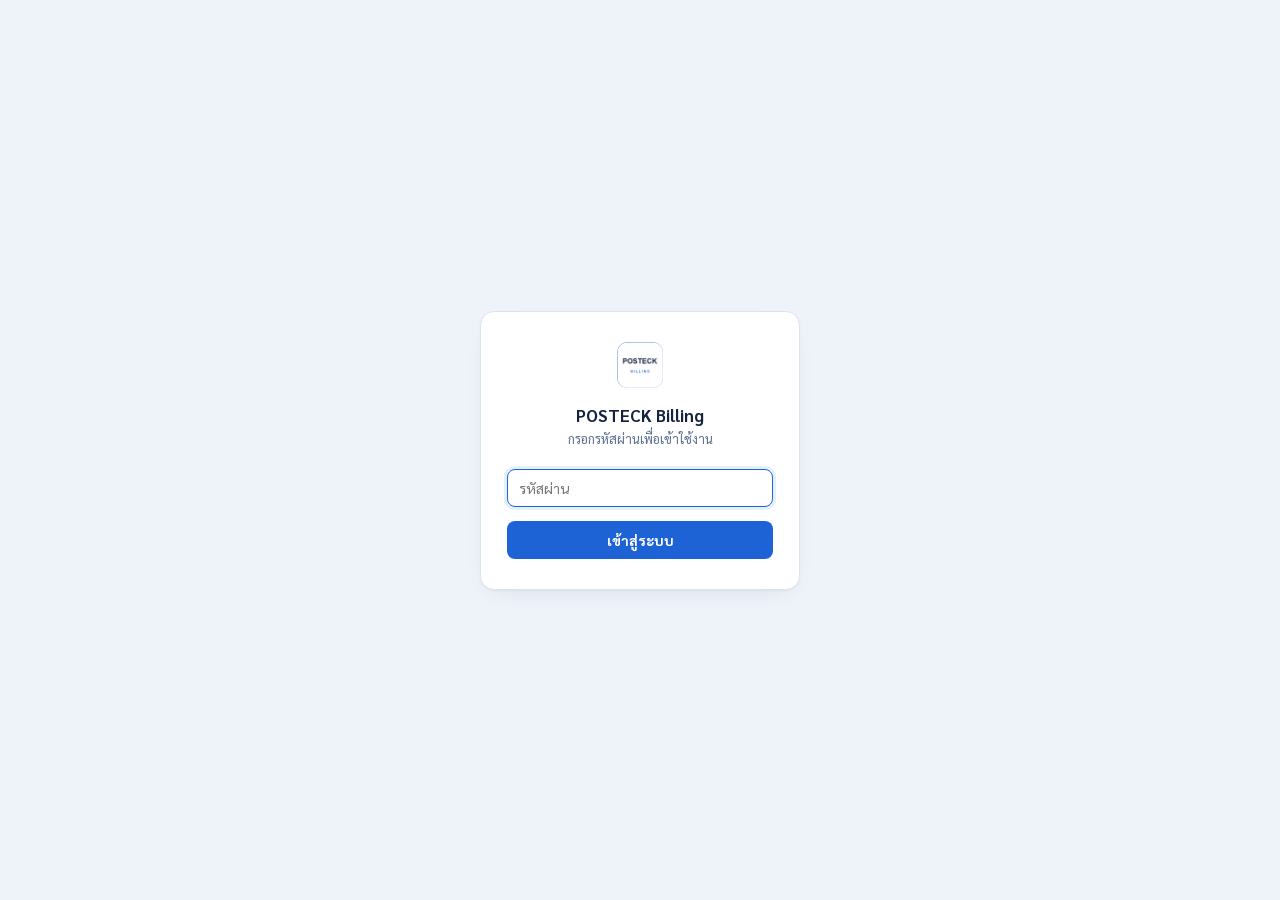
<file: index.html>
<!DOCTYPE html>
<html lang="th">
<head>
<meta charset="UTF-8">
<meta name="viewport" content="width=device-width, initial-scale=1">
<title>POSTECK Billing</title>
<link rel="icon" href="icon-192.png">
<link rel="apple-touch-icon" href="icon-192.png">
<link rel="manifest" href="manifest.json">
<meta name="theme-color" content="#1d63d6">
<meta name="apple-mobile-web-app-capable" content="yes">
<meta name="apple-mobile-web-app-title" content="POSTECK Billing">
<script>
  (function () {
    var saved = null;
    try { saved = localStorage.getItem('pt-billing-theme'); } catch (e) {}
    var theme = saved || ((window.matchMedia && window.matchMedia('(prefers-color-scheme: dark)').matches) ? 'dark' : 'light');
    document.documentElement.setAttribute('data-theme', theme);
  })();
</script>
<link rel="preconnect" href="https://fonts.googleapis.com">
<link rel="stylesheet" href="https://fonts.googleapis.com/css2?family=Sarabun:wght@400;500;600;700&display=swap">
<link rel="stylesheet" href="shared.css">
</head>
<body>

<div class="topbar">
  <div class="topbar-inner">
    <div class="logos">
      <img class="logo-img logo-supplies" src="logo-supplies.jpg" alt="Posteck Supplies Co., Ltd.">
      <img class="logo-img logo-prestressing" src="logo-prestressing.jpg" alt="Posteck Prestressing Co., Ltd.">
    </div>
    <div class="brand-divider"></div>
    <div class="brand-block">
      <span class="brand">POSTECK</span>
      <span class="brand-sub">BILLING</span>
    </div>
    <nav class="topnav">
      <a href="index.html" data-page="index">หน้าแรก</a>
      <a href="projects.html" data-page="projects">โครงการ</a>
      <a href="combo.html" data-page="combo">จัดทำเอกสารส่งมอบงาน</a>
      <a href="material.html" data-page="material">ค่าวัสดุ</a>
      <a href="stressing.html" data-page="stressing">ค่าแรง</a>
      <a href="stud.html" data-page="stud">สตัท</a>
      <a href="history.html" data-page="history">ประวัติ</a>
      <button type="button" class="icon-btn" id="themeToggle" aria-label="สลับโหมดมืด/สว่าง">🌙</button>
      <button type="button" class="icon-btn" id="logoutBtn" aria-label="ออกจากระบบ" title="ออกจากระบบ">⏻</button>
    </nav>
  </div>
</div>

<div class="page">
  <div class="eyebrow">ระบบออกเอกสาร</div>
  <h1>เลือกประเภทใบส่งมอบงาน</h1>
  <p class="subtitle">กรอกข้อมูลครั้งเดียว ระบบคำนวณเลขที่เอกสารและยอดสะสมให้อัตโนมัติ แล้วออกไฟล์ PDF พร้อมพิมพ์ทันที</p>

  <div class="tiles">
    <a class="tile" href="projects.html">
      <div class="tile-icon">＋</div>
      <div class="tile-title">เปิดโครงการ</div>
      <div class="tile-desc">ลงทะเบียนชื่อโครงการและเลขที่โครงการ</div>
      <div class="tile-co">ทำก่อนออกเอกสารครั้งแรกของโครงการ</div>
    </a>
    <a class="tile" href="combo.html">
      <div class="tile-icon">⧉</div>
      <div class="tile-title">จัดทำเอกสารส่งมอบงาน</div>
      <div class="tile-desc">กรอกโครงการ/อาคาร/ชั้นครั้งเดียว ออกค่าวัสดุ ค่าแรง (และสตัท) พร้อมกัน</div>
      <div class="tile-co">Posteck Supplies + Prestressing</div>
    </a>
    <a class="tile" href="material.html">
      <div class="tile-icon">▦</div>
      <div class="tile-title">ค่าวัสดุ</div>
      <div class="tile-desc">Post-tension slab / PT-helix ต่ออาคารและชั้น</div>
      <div class="tile-co">Posteck Supplies</div>
    </a>
    <a class="tile" href="stressing.html">
      <div class="tile-icon">⇥</div>
      <div class="tile-title">ค่าแรง</div>
      <div class="tile-desc">Stressing service งานติดตั้งและดึงลวด</div>
      <div class="tile-co">Posteck Prestressing</div>
    </a>
    <a class="tile" href="stud.html">
      <div class="tile-icon">✳</div>
      <div class="tile-title">สตัท</div>
      <div class="tile-desc">รายการขนาด / จำนวน / สี</div>
      <div class="tile-co">Posteck Supplies</div>
    </a>
    <a class="tile" href="history.html">
      <div class="tile-icon">◷</div>
      <div class="tile-title">ประวัติเอกสาร</div>
      <div class="tile-desc">ดูย้อนหลัง ดาวน์โหลดซ้ำ หรือยกเลิกเอกสาร</div>
      <div class="tile-co">ทุกบริษัท</div>
    </a>
  </div>
</div>

<script src="shared.js"></script>
<script>
  requireAuth();
  wireTopbar('index');
</script>
</body>
</html>
</file>
<file: shared.css>
:root {
  color-scheme: light;
  --bg: #eef3fa;
  --surface: #ffffff;
  --surface-alt: #f5f9fd;
  --border: #d9e4f1;
  --text: #13233f;
  --text-muted: #5d7291;
  --primary: #1d63d6;
  --primary-dark: #14479c;
  --primary-tint: #e6effc;
  --sky: #0ea5e9;
  --success: #17845a;
  --success-bg: #e5f7ee;
  --danger: #d6483f;
  --danger-bg: #fceae8;
  --shadow: 0 1px 2px rgba(19,35,63,.04), 0 8px 24px -12px rgba(19,35,63,.12);
  --radius: 12px;
  --radius-sm: 8px;
  --font: 'Sarabun', 'Segoe UI', sans-serif;
}

@media (prefers-color-scheme: dark) {
  :root:not([data-theme="light"]) {
    color-scheme: dark;
    --bg: #0a1220; --surface: #121d31; --surface-alt: #172338; --border: #263a58;
    --text: #e8eefa; --text-muted: #93a8c9;
    --primary: #5b95f5; --primary-dark: #8fb6f8; --primary-tint: #1b2c4a;
    --sky: #38bdf8; --success: #3ecf8e; --success-bg: #123527;
    --danger: #f0776d; --danger-bg: #3a1c1a;
    --shadow: 0 1px 2px rgba(0,0,0,.3), 0 8px 24px -12px rgba(0,0,0,.5);
  }
}
:root[data-theme="dark"] {
  color-scheme: dark;
  --bg: #0a1220; --surface: #121d31; --surface-alt: #172338; --border: #263a58;
  --text: #e8eefa; --text-muted: #93a8c9;
  --primary: #5b95f5; --primary-dark: #8fb6f8; --primary-tint: #1b2c4a;
  --sky: #38bdf8; --success: #3ecf8e; --success-bg: #123527;
  --danger: #f0776d; --danger-bg: #3a1c1a;
  --shadow: 0 1px 2px rgba(0,0,0,.3), 0 8px 24px -12px rgba(0,0,0,.5);
}

* { box-sizing: border-box; }
body { margin: 0; background: var(--bg); color: var(--text); font-family: var(--font); }
h1, h2, h3 { font-family: var(--font); text-wrap: balance; }

/* ---------- Top bar ---------- */
.topbar { background: var(--surface); border-bottom: 1px solid var(--border); box-shadow: var(--shadow); }
.topbar-inner {
  max-width: 880px; margin: 0 auto; padding: 0 20px;
  display: flex; align-items: center; gap: 16px; flex-wrap: wrap; min-height: 58px;
}
.logos { display: flex; align-items: center; gap: 8px; flex: none; }
.logo-img { height: 32px; width: auto; display: block; }
.logo-prestressing { border-radius: 6px; }
.logo-supplies { background: #fff; border-radius: 6px; padding: 3px 7px; height: 26px; }
.brand-divider { width: 1px; height: 24px; background: var(--border); flex: none; }
.brand-block { display: flex; flex-direction: column; line-height: 1.15; flex: none; }
.brand { font-size: 14px; font-weight: 700; }
.brand-sub { font-size: 10.5px; color: var(--text-muted); letter-spacing: .08em; font-weight: 600; }
.topnav { display: flex; gap: 4px; margin-left: auto; flex-wrap: wrap; align-items: center; }
.topnav a {
  font-family: var(--font); font-size: 13.5px; font-weight: 500;
  color: var(--text-muted); text-decoration: none; padding: 7px 13px; border-radius: 999px; cursor: pointer;
}
.topnav a:hover, .topnav a.active { color: var(--text); background: var(--surface-alt); }
.icon-btn {
  width: 34px; height: 34px; border-radius: 999px; border: 1px solid var(--border);
  background: var(--surface-alt); color: var(--text); font-size: 15px;
  display: flex; align-items: center; justify-content: center; cursor: pointer; margin-left: 6px; flex: none;
}
.icon-btn:hover { border-color: var(--primary); }

.page { max-width: 880px; margin: 0 auto; padding: 32px 20px 70px; }

/* ---------- Hero / section heads ---------- */
.eyebrow {
  display: inline-flex; align-items: center; gap: 6px; font-size: 12px; font-weight: 600;
  color: var(--primary); letter-spacing: .04em; margin-bottom: 8px;
}
.eyebrow::before { content: ""; width: 6px; height: 6px; border-radius: 50%; background: var(--sky); }
h1 { font-size: 22px; font-weight: 700; margin: 0 0 4px; }
.subtitle { margin: 0; color: var(--text-muted); font-size: 14px; }

/* ---------- Tiles (home) ---------- */
.tiles { display: grid; grid-template-columns: repeat(2, 1fr); gap: 14px; margin-top: 22px; }
@media (min-width: 640px) { .tiles { grid-template-columns: repeat(4, 1fr); } }
.tile {
  background: var(--surface); border: 1px solid var(--border); border-radius: var(--radius);
  padding: 18px; text-decoration: none; color: var(--text);
  display: flex; flex-direction: column; gap: 8px; box-shadow: var(--shadow);
}
.tile-icon {
  width: 34px; height: 34px; border-radius: 9px; background: var(--primary-tint); color: var(--primary);
  display: flex; align-items: center; justify-content: center; font-size: 16px;
}
.tile-title { font-weight: 700; font-size: 14.5px; }
.tile-desc { font-size: 12px; color: var(--text-muted); line-height: 1.5; }
.tile-co { font-size: 10.5px; color: var(--text-muted); margin-top: auto; padding-top: 6px; border-top: 1px dashed var(--border); }

/* ---------- Card / form ---------- */
.card { background: var(--surface); border: 1px solid var(--border); border-radius: var(--radius); box-shadow: var(--shadow); overflow: hidden; }
.card-head { padding: 16px 20px; border-bottom: 1px solid var(--border); display: flex; align-items: center; justify-content: space-between; }
.card-head h3 { margin: 0; font-size: 14.5px; font-weight: 700; }
.co-tag { font-size: 11px; font-weight: 700; color: var(--primary); background: var(--primary-tint); padding: 4px 10px; border-radius: 999px; }
.card-body { padding: 20px; }

.row { display: grid; grid-template-columns: 1fr 1fr; gap: 14px; }
.field { margin-bottom: 14px; display: flex; flex-direction: column; gap: 5px; }
.row > .field { margin-bottom: 0; }
.field label { font-size: 12.5px; font-weight: 600; color: var(--text); }
.field .hint { font-size: 11.5px; color: var(--text-muted); margin-top: 2px; }

input[type="text"], input[type="date"], input[type="number"], input[type="password"], select {
  width: 100%; font-family: var(--font); font-size: 14px; padding: 9px 11px;
  border-radius: var(--radius-sm); border: 1px solid var(--border); background: var(--surface-alt); color: var(--text);
}
input:focus, select:focus { outline: none; border-color: var(--primary); background: var(--surface); box-shadow: 0 0 0 3px var(--primary-tint); }

.item-row { display: flex; gap: 8px; align-items: flex-end; margin-bottom: 8px; }
.item-row .field { margin-bottom: 0; }

.btn { font-family: var(--font); font-weight: 700; font-size: 14px; padding: 10px 20px; border-radius: var(--radius-sm); border: none; cursor: pointer; }
.btn-primary { background: var(--primary); color: #fff; }
.btn-primary:hover { background: var(--primary-dark); }
.btn-secondary { background: var(--surface-alt); color: var(--text); border: 1px solid var(--border); }
.btn-secondary:hover { background: var(--primary-tint); border-color: var(--primary); }
.btn-danger { background: var(--danger-bg); color: var(--danger); border: 1px solid var(--danger); }
.btn:disabled { opacity: .6; cursor: default; }

.result-box { margin-top: 16px; padding: 14px 16px; border-radius: var(--radius-sm); background: var(--success-bg); color: var(--success); font-size: 14px; }
.result-box a { color: inherit; font-weight: 700; }
.error-box { margin-top: 16px; padding: 14px 16px; border-radius: var(--radius-sm); background: var(--danger-bg); color: var(--danger); font-size: 14px; white-space: pre-wrap; }

/* ---------- History ---------- */
.tabs { display: flex; gap: 6px; margin-bottom: 14px; }
.tabs button {
  font-family: var(--font); font-size: 13px; font-weight: 600; padding: 7px 14px; border-radius: 999px;
  border: 1px solid var(--border); background: var(--surface); color: var(--text-muted); cursor: pointer;
}
.tabs button.active { background: var(--primary); border-color: var(--primary); color: #fff; }

table.history {
  width: 100%; border-collapse: collapse; font-size: 13.5px;
  background: var(--surface); border: 1px solid var(--border); border-radius: var(--radius); overflow: hidden; box-shadow: var(--shadow);
}
table.history th {
  text-align: left; font-size: 11px; font-weight: 700; color: var(--text-muted); letter-spacing: .03em; text-transform: uppercase;
  padding: 11px 14px; background: var(--surface-alt); border-bottom: 1px solid var(--border);
}
table.history td { padding: 12px 14px; border-bottom: 1px solid var(--border); }
table.history tr:last-child td { border-bottom: none; }
table.history td:first-child { font-weight: 700; font-variant-numeric: tabular-nums; }

.badge { display: inline-flex; align-items: center; gap: 5px; font-size: 11px; font-weight: 700; padding: 3px 10px; border-radius: 999px; }
.badge::before { content: ""; width: 5px; height: 5px; border-radius: 50%; background: currentColor; }
.badge-ok { background: var(--success-bg); color: var(--success); }
.badge-void { background: var(--danger-bg); color: var(--danger); }

/* ---------- Login page ---------- */
.login-shell { min-height: 100vh; display: flex; align-items: center; justify-content: center; }
.login-card { width: 100%; max-width: 320px; margin: 16px; background: var(--surface); border: 1px solid var(--border); border-radius: 14px; box-shadow: var(--shadow); padding: 30px 26px; }
.login-icon { display: flex; justify-content: center; margin-bottom: 16px; }
.login-icon img { height: 46px; border-radius: 10px; }
.login-card h1 { font-size: 17px; text-align: center; margin: 0 0 4px; }
.login-sub { text-align: center; color: var(--text-muted); font-size: 13px; margin: 0 0 22px; }
</file>
